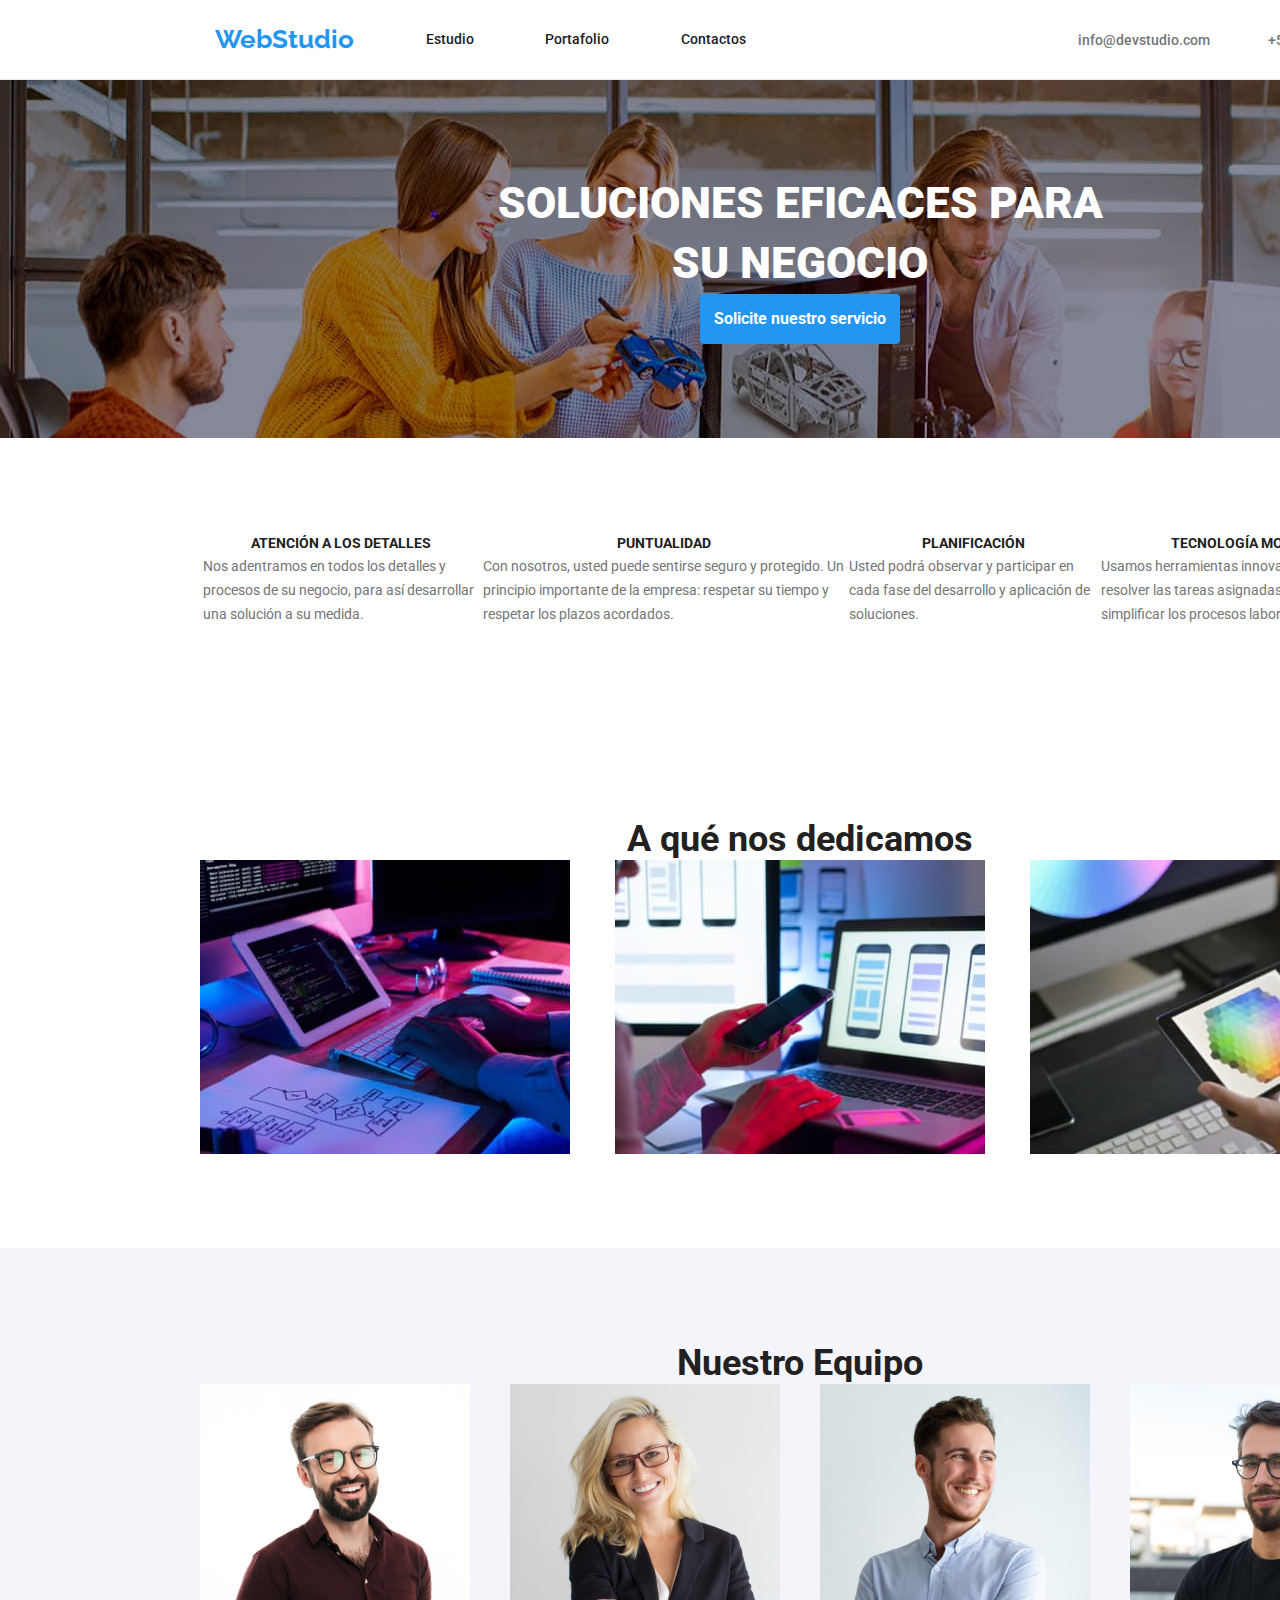
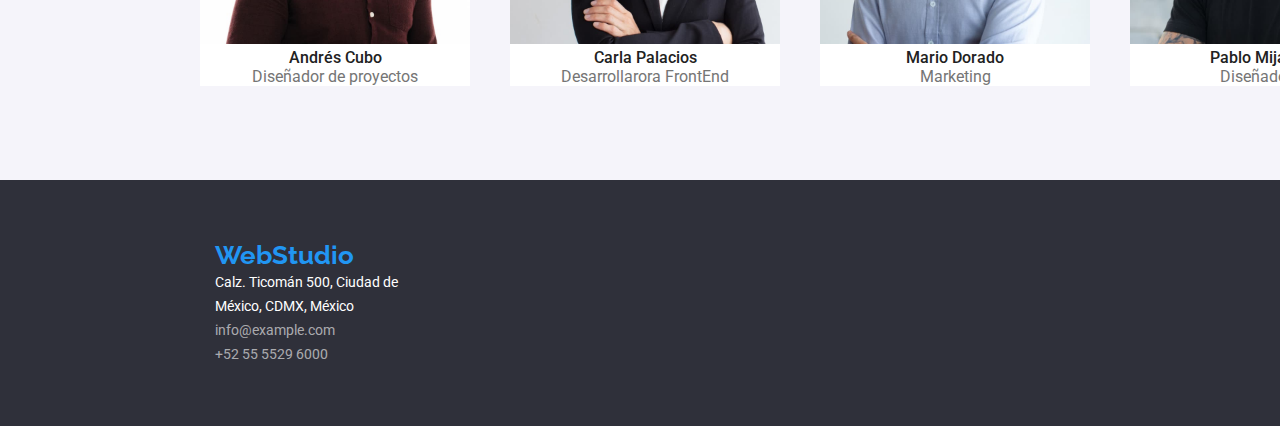
<file: index.html>
<!DOCTYPE html>
<html lang="en">
  <head>
    <meta charset="UTF-8" />
    <meta http-equiv="X-UA-Compatible" content="IE=edge" />
    <meta name="viewport" content="width=device-width, initial-scale=1.0" />
    <title>Tareas</title>
    <link rel="preconnect" href="https://fonts.googleapis.com" />
    <link rel="preconnect" href="https://fonts.gstatic.com" crossorigin />
    <link
      href="https://fonts.googleapis.com/css2?family=Raleway:wght@700&family=Roboto:wght@400;500;700;900&display=swap"
      rel="stylesheet"
    />
    <link
      rel="stylesheet"
      href="https://cdnjs.cloudflare.com/ajax/libs/modern-normalize/1.0.0/modern-normalize.min.css"
    />
    <link rel="stylesheet" href="css/styles.css" />
  </head>
  <body>
    <header>
      <nav>
        <a href="index.html" class="webs">WebStudio</a>
        <a href="studio.html" class="headernav">Estudio</a>
        <a href="portfolio.html" class="headernav">Portafolio</a>
        <a href="contacts.html" class="headernav">Contactos</a>
      </nav>
      <div>
        <a href="info@devstudio.com" class="headerlink">info@devstudio.com</a>
        <a href="+525555296000" class="headerlink">+52 55 5529 6000</a>
      </div>
    </header>
    <main>
      <div class="solutions">
        <div class="section">
          <h1>
            SOLUCIONES EFICACES PARA <br />
            SU NEGOCIO
          </h1>
          <button type="button" class="servicebtn">
            Solicite nuestro servicio
          </button>
        </div>
      </div>
      <div class="container">
        <div class="section">
          <table class="features">
            <thead>
              <tr>
                <th>ATENCIÓN A LOS DETALLES</th>
                <th>PUNTUALIDAD</th>
                <th>PLANIFICACIÓN</th>
                <th>TECNOLOGÍA MODERNA</th>
              </tr>
            </thead>
            <tbody>
              <tr>
                <td>
                  Nos adentramos en todos los detalles y procesos de su negocio,
                  para así desarrollar una solución a su medida.
                </td>
                <td>
                  Con nosotros, usted puede sentirse seguro y protegido. Un
                  principio importante de la empresa: respetar su tiempo y
                  respetar los plazos acordados.
                </td>
                <td>
                  Usted podrá observar y participar en cada fase del desarrollo
                  y aplicación de soluciones.
                </td>
                <td>
                  Usamos herramientas innovadoras para resolver las tareas
                  asignadas. Es hora de simplificar los procesos laborales.
                </td>
              </tr>
            </tbody>
          </table>
        </div>
        <div class="wedo">
          <div class="section">
            <h2>A qué nos dedicamos</h2>
            <div class="wedopic">
              <img
                src="images/pic01hw01.jpg"
                alt="image 01 homework01"
                width="370"
                height="294"
              />
              <img
                src="images/pic02hw01.jpg"
                alt="image 02 homework01"
                width="370"
                height="294"
              />
              <img
                src="images/pic03hw01.jpg"
                alt="image 03 homework01"
                width="370"
                height="294"
              />
            </div>
          </div>
        </div>
      </div>
      <div class="ourteam">
        <div class="container">
          <div class="section">
            <h2>Nuestro Equipo</h2>
            <div class="ourteamfig">
              <figure>
                <img
                  src="images/pic04hw01.jpg"
                  alt="image 04 homework 01"
                  width="270"
                  height="260"
                />
                <figcaption>
                  <p class="name">Andrés Cubo</p>
                  <p class="position">Diseñador de proyectos</p>
                </figcaption>
              </figure>
              <figure>
                <img
                  src="images/pic05hw01.jpg"
                  alt="image 05 homework 01"
                  width="270"
                  height="260"
                />
                <figcaption>
                  <p class="name">Carla Palacios</p>
                  <p class="position">Desarrollarora FrontEnd</p>
                </figcaption>
              </figure>
              <figure>
                <img
                  src="images/pic06hw01.jpg"
                  alt="image 06 homework 01"
                  width="270"
                  height="260"
                />
                <figcaption>
                  <p class="name">Mario Dorado</p>
                  <p class="position">Marketing</p>
                </figcaption>
              </figure>
              <figure>
                <img
                  src="images/pic07hw01.jpg"
                  alt="image 07 homework 01"
                  width="270"
                  height="260"
                />
                <figcaption>
                  <p class="name">Pablo Mijangos</p>
                  <p class="position">Diseñador IU</p>
                </figcaption>
              </figure>
            </div>
          </div>
        </div>
      </div>
    </main>
    <footer>
      <address>
        <a href="index.html" class="webs">WebStudio</a>
        <p>
          Calz. Ticomán 500, Ciudad de <br />
          México, CDMX, México
        </p>
        <a href="info@example.com" class="footeradd">info@example.com</a>
        <a href="+525555296000" class="footeradd">+52 55 5529 6000</a>
      </address>
    </footer>
  </body>
</html>
</file>
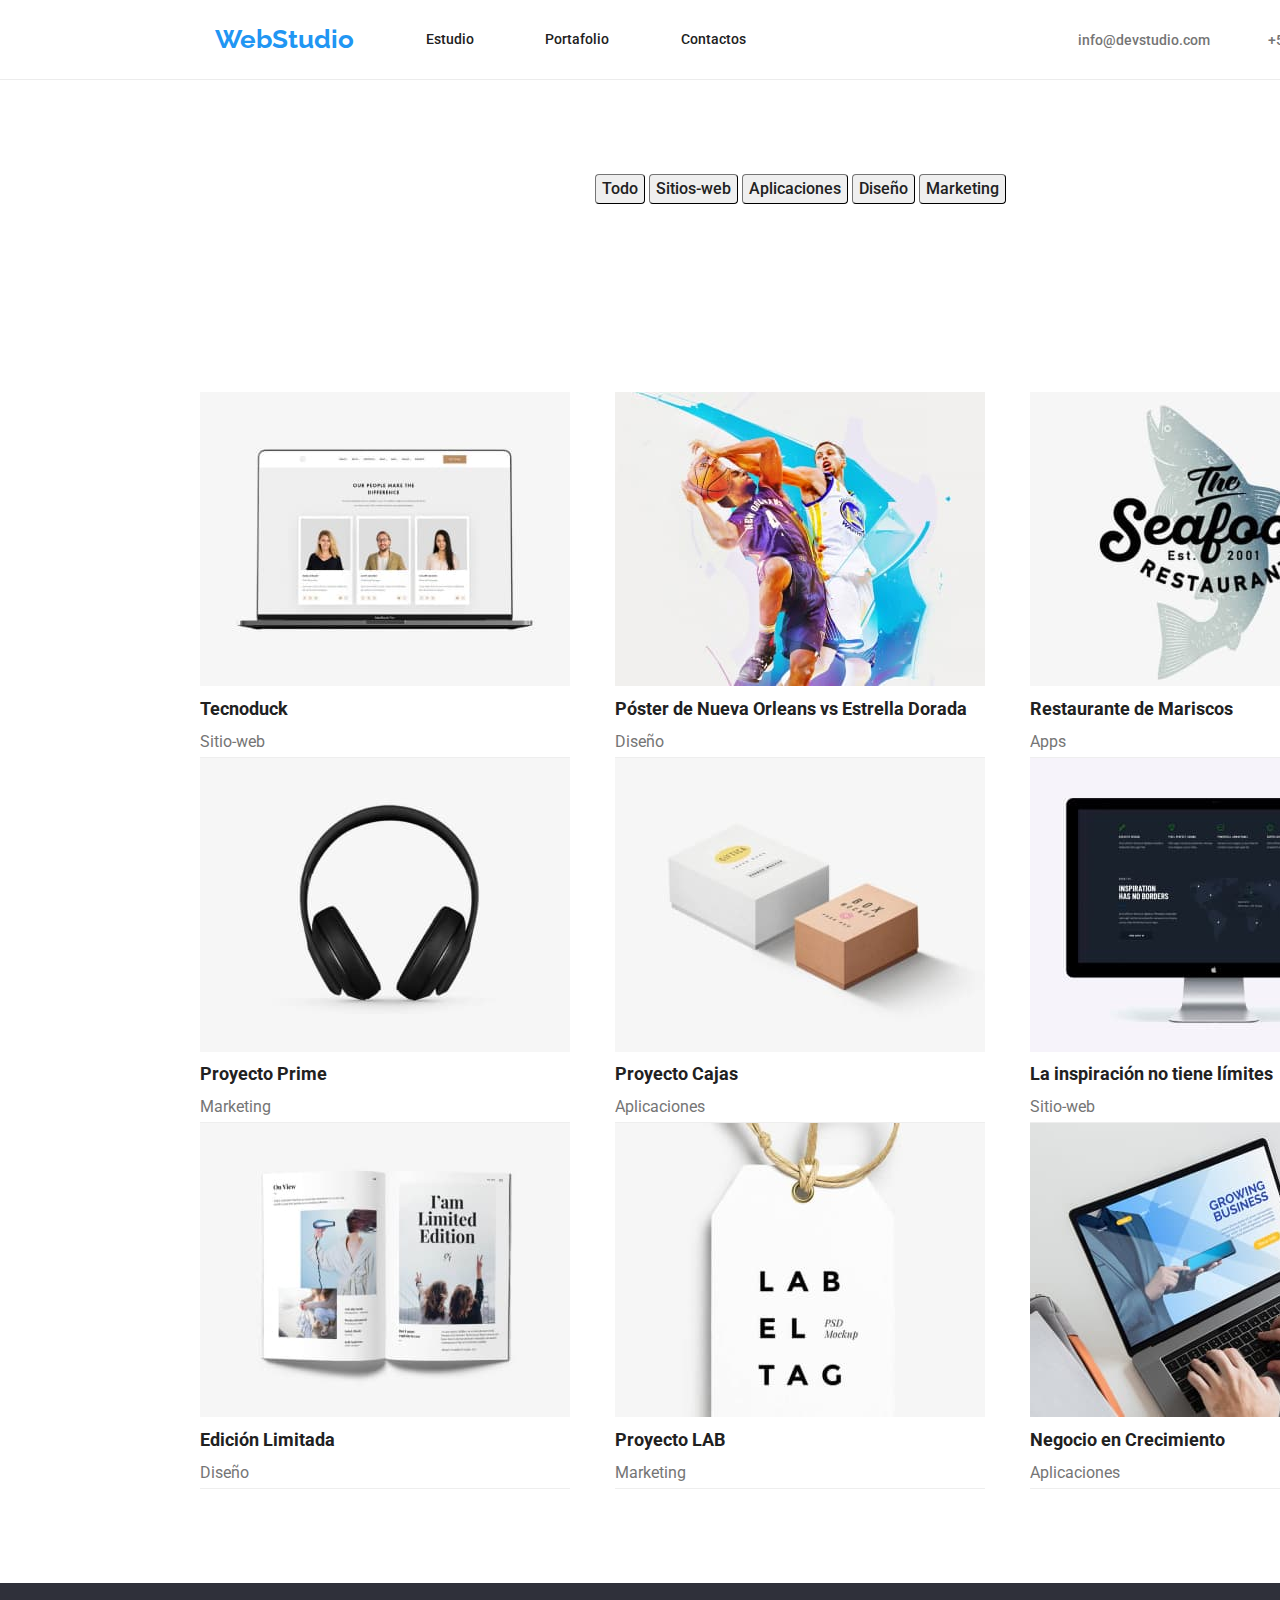
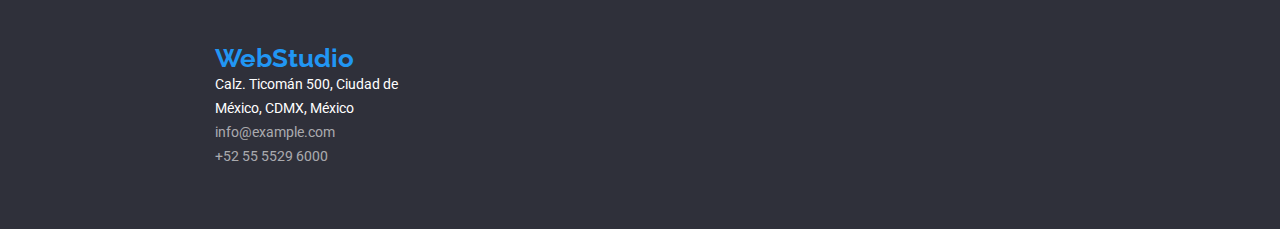
<file: portfolio.html>
<!DOCTYPE html>
<html lang="en">
  <head>
    <meta charset="UTF-8" />
    <meta http-equiv="X-UA-Compatible" content="IE=edge" />
    <meta name="viewport" content="width=device-width, initial-scale=1.0" />
    <title>Portfolio</title>
    <link rel="preconnect" href="https://fonts.googleapis.com" />
    <link rel="preconnect" href="https://fonts.gstatic.com" crossorigin />
    <link
      href="https://fonts.googleapis.com/css2?family=Raleway:wght@700&family=Roboto:wght@400;500;700;900&display=swap"
      rel="stylesheet"
    />
    <link
      rel="stylesheet"
      href="https://cdnjs.cloudflare.com/ajax/libs/modern-normalize/1.0.0/modern-normalize.min.css"
    />
    <link rel="stylesheet" href="css/styles.css" />
  </head>
  <body>
    <header>
      <nav>
        <a href="index.html" class="webs">WebStudio</a>
        <a href="studio.html" class="headernav">Estudio</a>
        <a href="portfolio.html" class="headernav">Portafolio</a>
        <a href="contacts.html" class="headernav">Contactos</a>
      </nav>
      <div>
        <a href="info@devstudio.com" class="headerlink">info@devstudio.com</a>
        <a href="+525555296000" class="headerlink">+52 55 5529 6000</a>
      </div>
    </header>
    <main>
      <div class="container">
        <div class="section">
          <div class="filter">
            <button type="button">Todo</button>
            <button type="button">Sitios-web</button>
            <button type="button">Aplicaciones</button>
            <button type="button">Diseño</button>
            <button type="button">Marketing</button>
          </div>
        </div>
      </div>
      <div class="container">
        <div class="section">
          <div class="portfoliofig">
            <figure>
              <img
                src="images/pic01hw02.jpg"
                alt="picture 01 homework02"
                width="370"
                height="294"
              />
              <figcaption>
                <p class="title">Tecnoduck</p>
                <p class="category">Sitio-web</p>
              </figcaption>
            </figure>
            <figure>
              <img
                src="images/pic02hw02.jpg"
                alt="picture 02 homework02"
                width="370"
                height="294"
              />
              <figcaption>
                <p class="title">Póster de Nueva Orleans vs Estrella Dorada</p>
                <p class="category">Diseño</p>
              </figcaption>
            </figure>
            <figure>
              <img
                src="images/pic03hw02.jpg"
                alt="picture 03 homework02"
                width="370"
                height="294"
              />
              <figcaption>
                <p class="title">Restaurante de Mariscos</p>
                <p class="category">Apps</p>
              </figcaption>
            </figure>
            <figure>
              <img
                src="images/pic04hw02.jpg"
                alt="picture 04 homework02"
                width="370"
                height="294"
              />
              <figcaption>
                <p class="title">Proyecto Prime</p>
                <p class="category">Marketing</p>
              </figcaption>
            </figure>
            <figure>
              <img
                src="images/pic05hw02.jpg"
                alt="picture 05 homework02"
                width="370"
                height="294"
              />
              <figcaption>
                <p class="title">Proyecto Cajas</p>
                <p class="category">Aplicaciones</p>
              </figcaption>
            </figure>
            <figure>
              <img
                src="images/pic06hw02.jpg"
                alt="picture 06 homework02"
                width="370"
                height="294"
              />
              <figcaption>
                <p class="title">La inspiración no tiene límites</p>
                <p class="category">Sitio-web</p>
              </figcaption>
            </figure>
            <figure>
              <img
                src="images/pic07hw02.jpg"
                alt="picture 07 homework02"
                width="370"
                height="294"
              />
              <figcaption>
                <p class="title">Edición Limitada</p>
                <p class="category">Diseño</p>
              </figcaption>
            </figure>
            <figure>
              <img
                src="images/pic08hw02.jpg"
                alt="picture 08 homework02"
                width="370"
                height="294"
              />
              <figcaption>
                <p class="title">Proyecto LAB</p>
                <p class="category">Marketing</p>
              </figcaption>
            </figure>
            <figure>
              <img
                src="images/pic09hw02.jpg"
                alt="picture 09 homework02"
                width="370"
                height="294"
              />
              <figcaption>
                <p class="title">Negocio en Crecimiento</p>
                <p class="category">Aplicaciones</p>
              </figcaption>
            </figure>
          </div>
        </div>
      </div>
    </main>
    <footer>
      <address>
        <a href="index.html" class="webs">WebStudio</a>
        <p>
          Calz. Ticomán 500, Ciudad de <br />
          México, CDMX, México
        </p>
        <a href="info@example.com" class="footeradd">info@example.com</a>
        <a href="+525555296000" class="footeradd">+52 55 5529 6000</a>
      </address>
    </footer>
  </body>
</html>
</file>
<file: css/styles.css>
*{
margin: 0px;    
}
body{
font-family: 'Roboto',
sans-serif;
width: 1600px;
}
body, .headernav, .filter button{
color: #212121;
}
header a, address a, address p{
font-style: normal;
text-decoration: none;
}
.webs{
font-family: 'Raleway',
sans-serif;
}
h1{
font-weight: 900;
font-size: 44px;
}
.servicebtn,.features th,h2,.title,.webs{
font-weight: 700;
}
.headernav,header>div, .name, 
.filter button{
font-weight: 500;
}
.features td, .position, address p,
.footeradd,.category{
font-weight: 400;
}
.webs:hover,.webs:focus{
color: blueviolet;
}
.headernav:hover, .headerlink:hover, .footeradd:hover,
.headernav:focus, .headerlink:focus, .footeradd:focus,
.webs,.servicebtn:hover,
.servicebtn:focus{
color: #2196F3;
}
.servicebtn:hover,.servicebtn:focus,.ourteamfig figure{
background-color:#fff;
}
.headerlink, .features td, .position,
.category{
color: #757575;
}
.solutions, footer{
background-color:#2F303A
}
h1,.servicebtn, address p,
.filter button:hover,.filter button:focus{
color: #fff;    
}
.servicebtn{
border-style: none;
padding: 0px;
height: 50px;
width: 200px;
}
.category,.servicebtn{
line-height: 1.88;    
}
.filter button, .servicebtn{
font-family: 'Roboto',
sans-serif;
border-radius: 4px;
}
.footeradd{
color: #ffffff99;
}
.webs{
font-size: 26px;
}
.headernav,.headerlink, .features th,
.features td, address p, .footeradd{
font-size: 14px;
}
.servicebtn,.name,.position, 
.filter button,.category{
font-size: 16px;    
}
h2{
font-size: 36px;
}
.title{
font-size: 18px;
}
header nav, header div, .features th,
h2, .name, .position, .webs{
line-height: 1.17;
}
h1{
line-height: 1.36;
}
.features td, address p, .footeradd{
line-height: 1.71;
}
.title{
line-height: 2;
}
.servicebtn,.filter button{
cursor: pointer;
}
.filter button{
line-height: 1.63;
border-color: #212121;
border-width: 1px;
}
.filterbutton,.ourteam{
background-color: #F5F4FA;
}
.filter button:hover,
.filter button:focus,
.servicebtn{
background-color: #2196F3;
}
header{
box-sizing: content-box;  
border-bottom: 1px solid #ececec;
}
main,header, header nav, header div,.wedo
.wedopic,.ourteam,.ourteamfig,.section,
.footeradd,.portfoliofig{
display: flex;
}
header,header nav, header div,.wedopic
,.ourteamfig,.portfoliofig{
justify-content: space-between;
}
header nav{
width: 531px;
box-sizing: inherit;
padding: 24px 0px 25px 215px;
}
main,header nav,header div,.section{
align-items: center;
}
header div{
width: 303px;
box-sizing: inherit;  
padding: 0px 219px 0px 0px;
}
.solutions,.wedo,.wedopic,
.ourteam,.ourteamfig,.section,
.portfoliofig{
width: 100%;   
}
main,.wedo,.section{
flex-direction: column;
}
.container{
width: 1200px;
}
.ourteam{
justify-content: center;   
}
.name,.position,h1{
text-align: center;
}
.section{
padding: 94px 0px;
}
address{
padding: 60px 0px 60px 215px;    
}
.portfoliofig{
flex-wrap: wrap;
}
.portfoliofig figure{
border-bottom: 1px solid #eee ;
}
.solutions{
    background-image: url("../images/pic01hw04.jpg");
}
</file>
